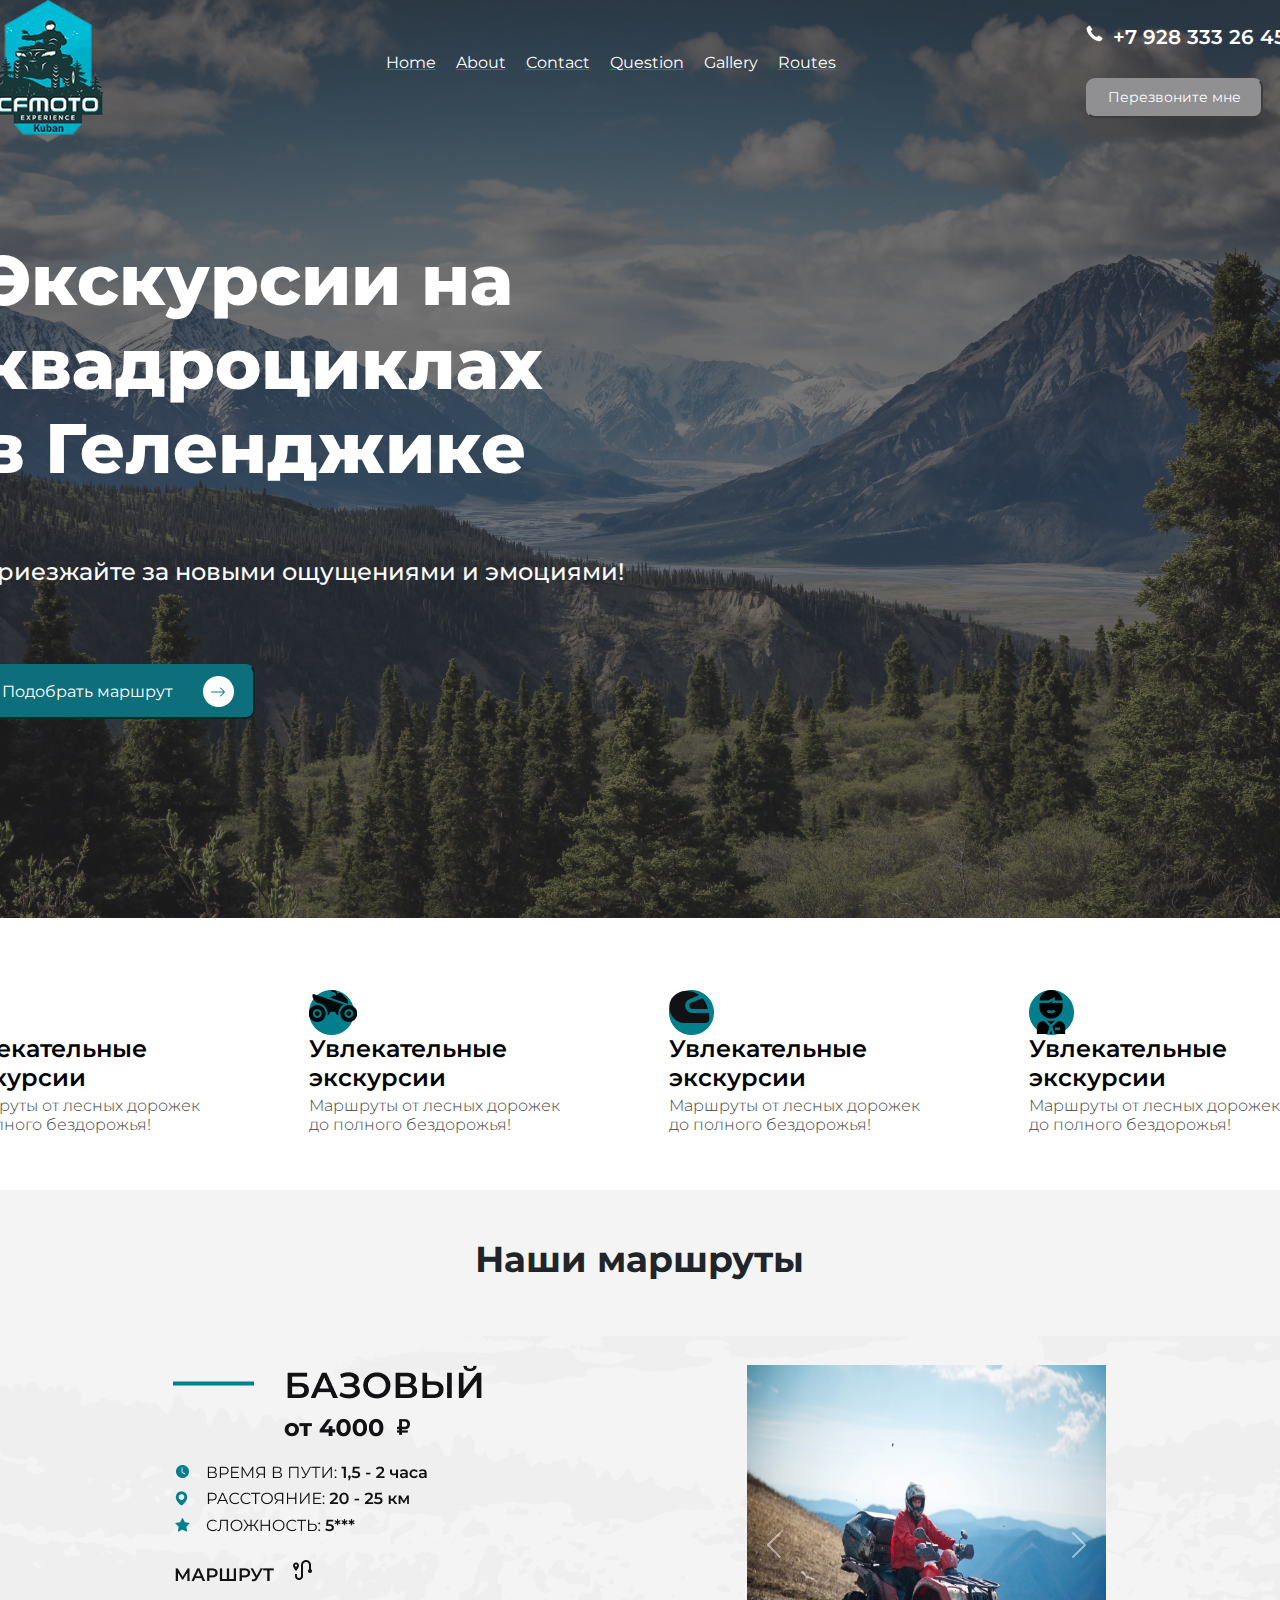
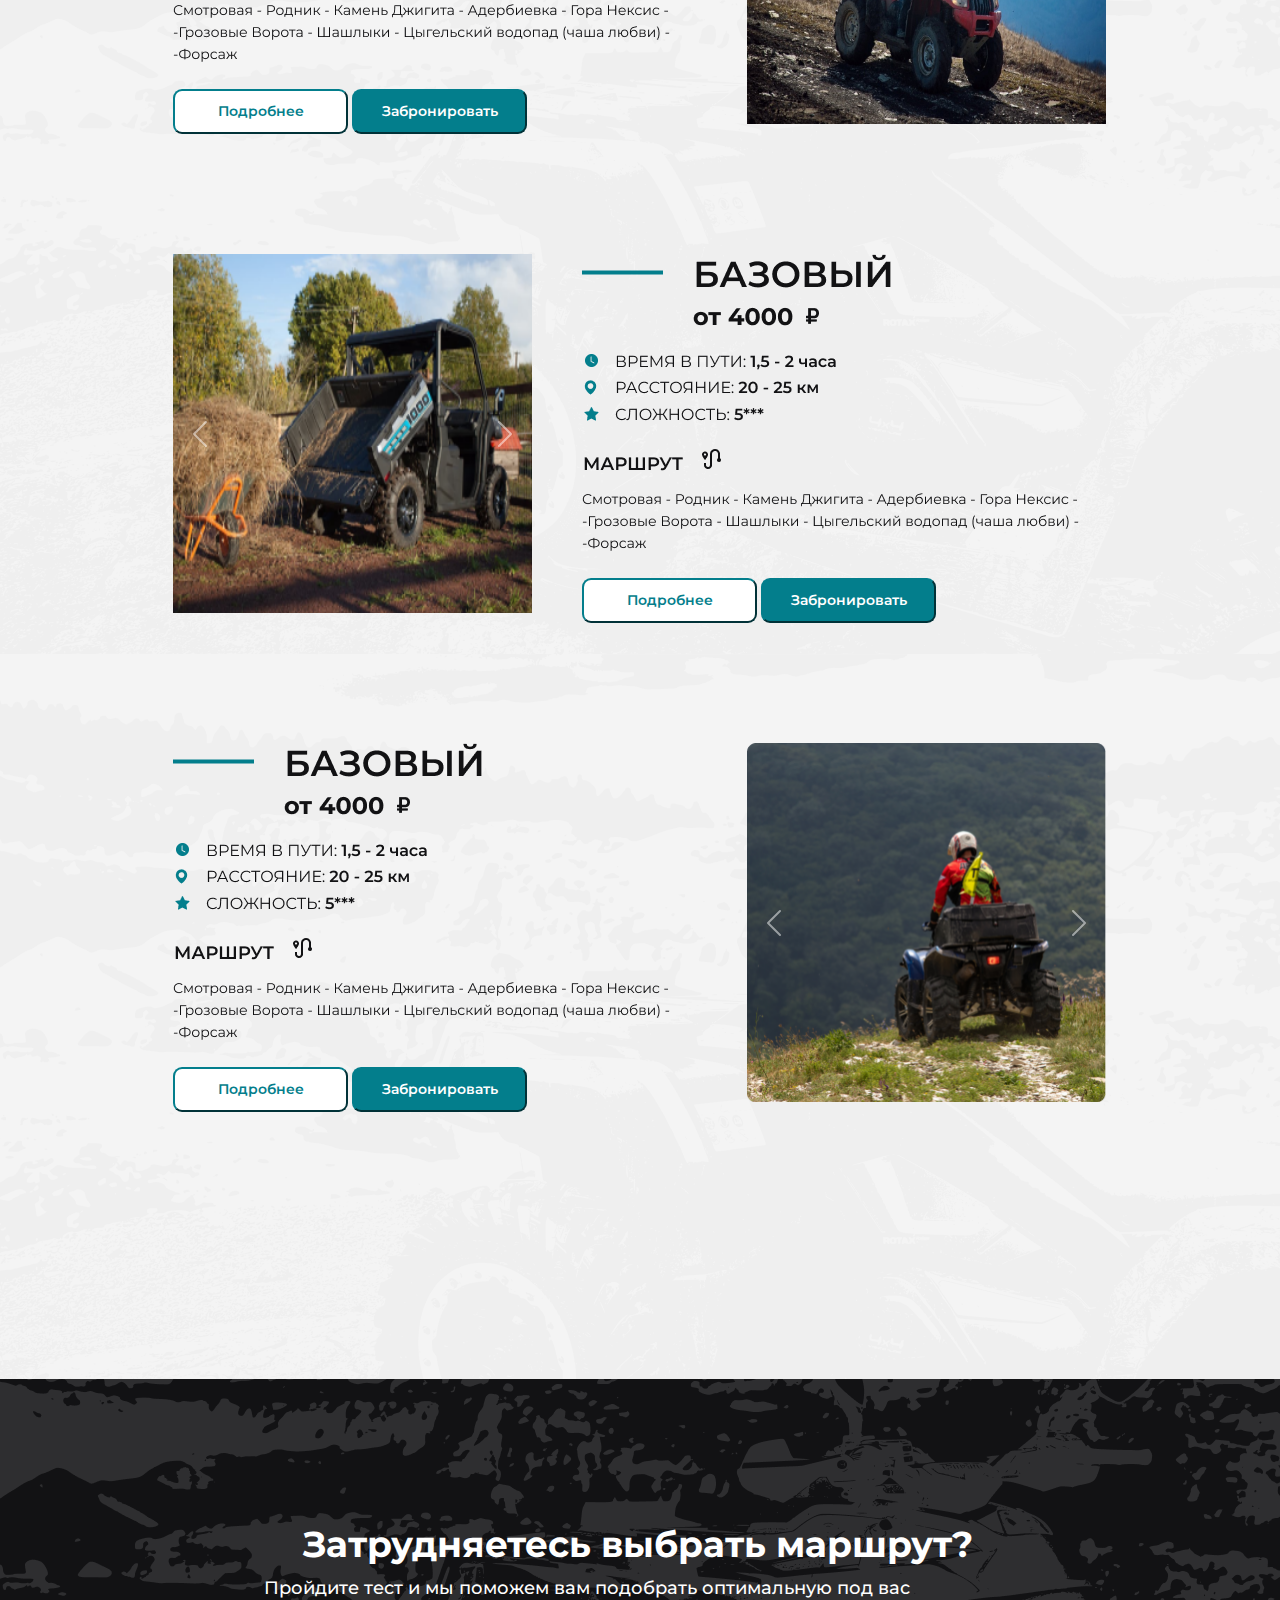
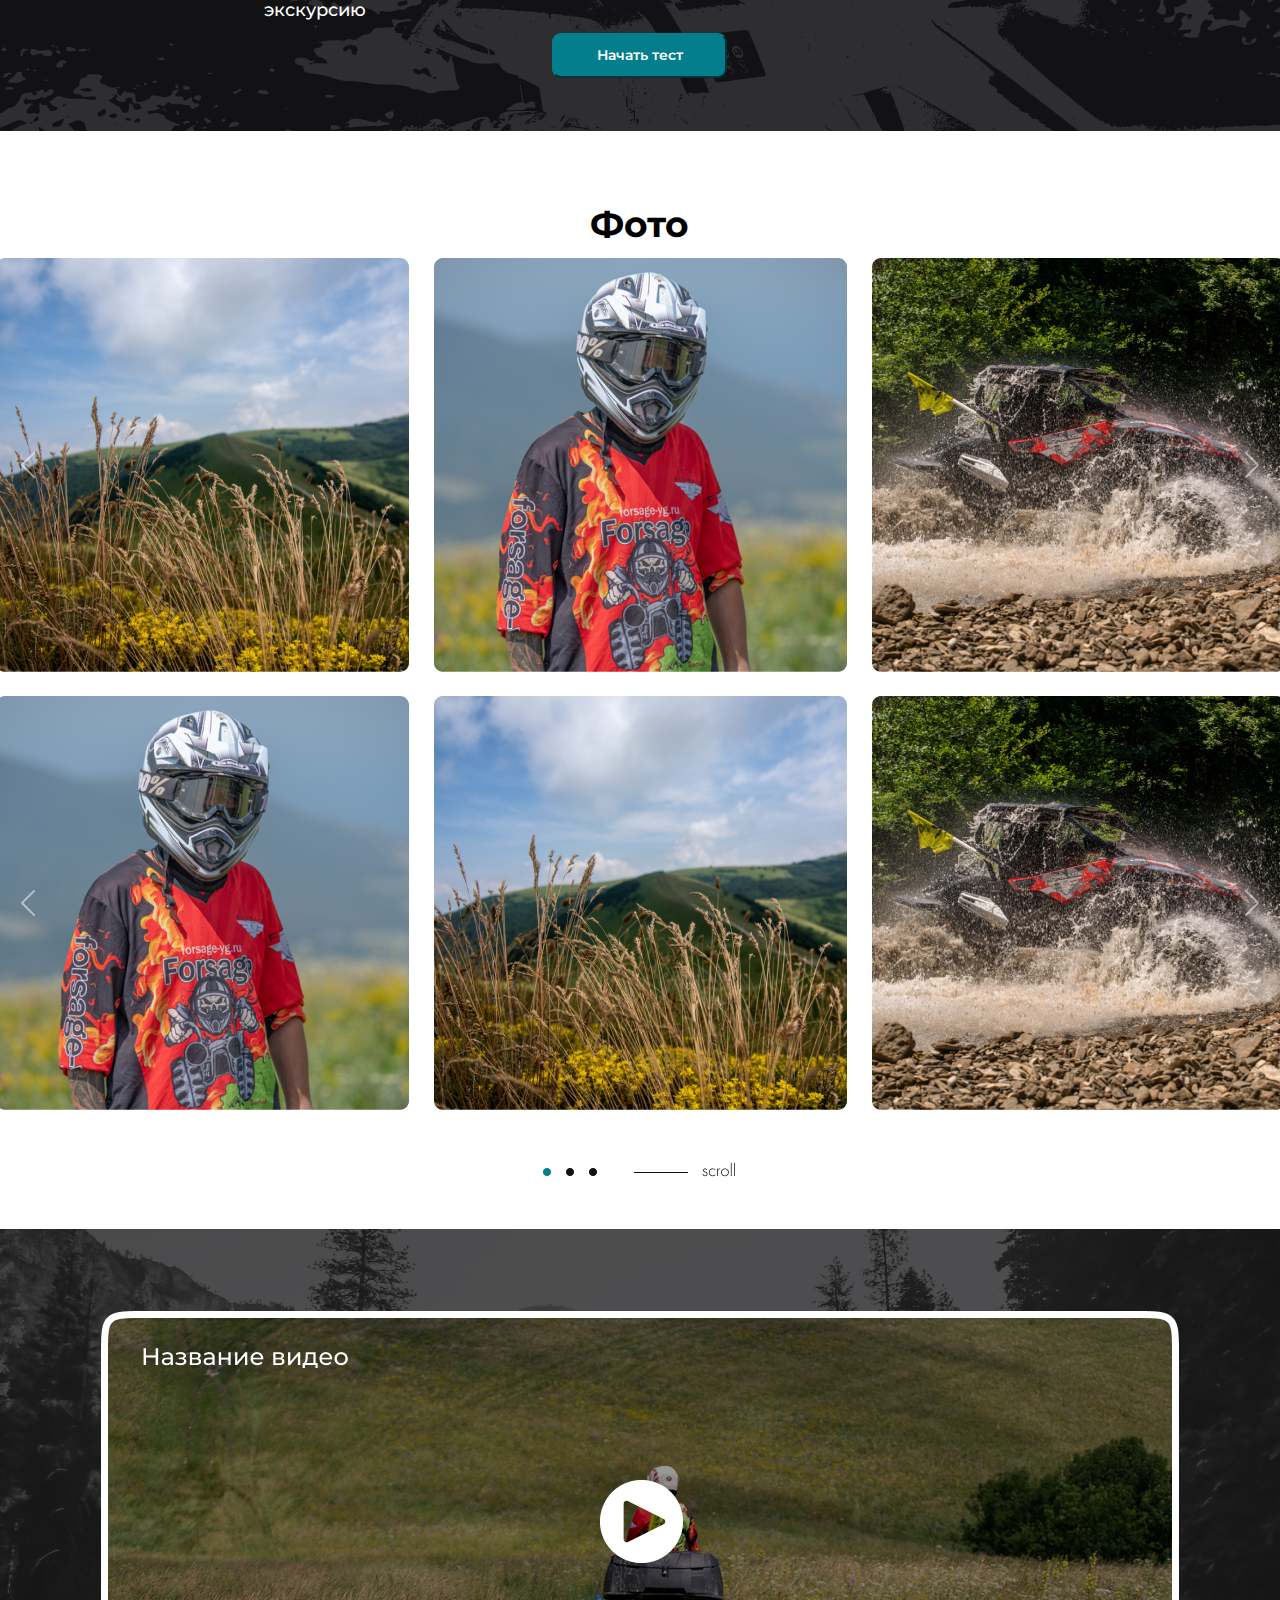
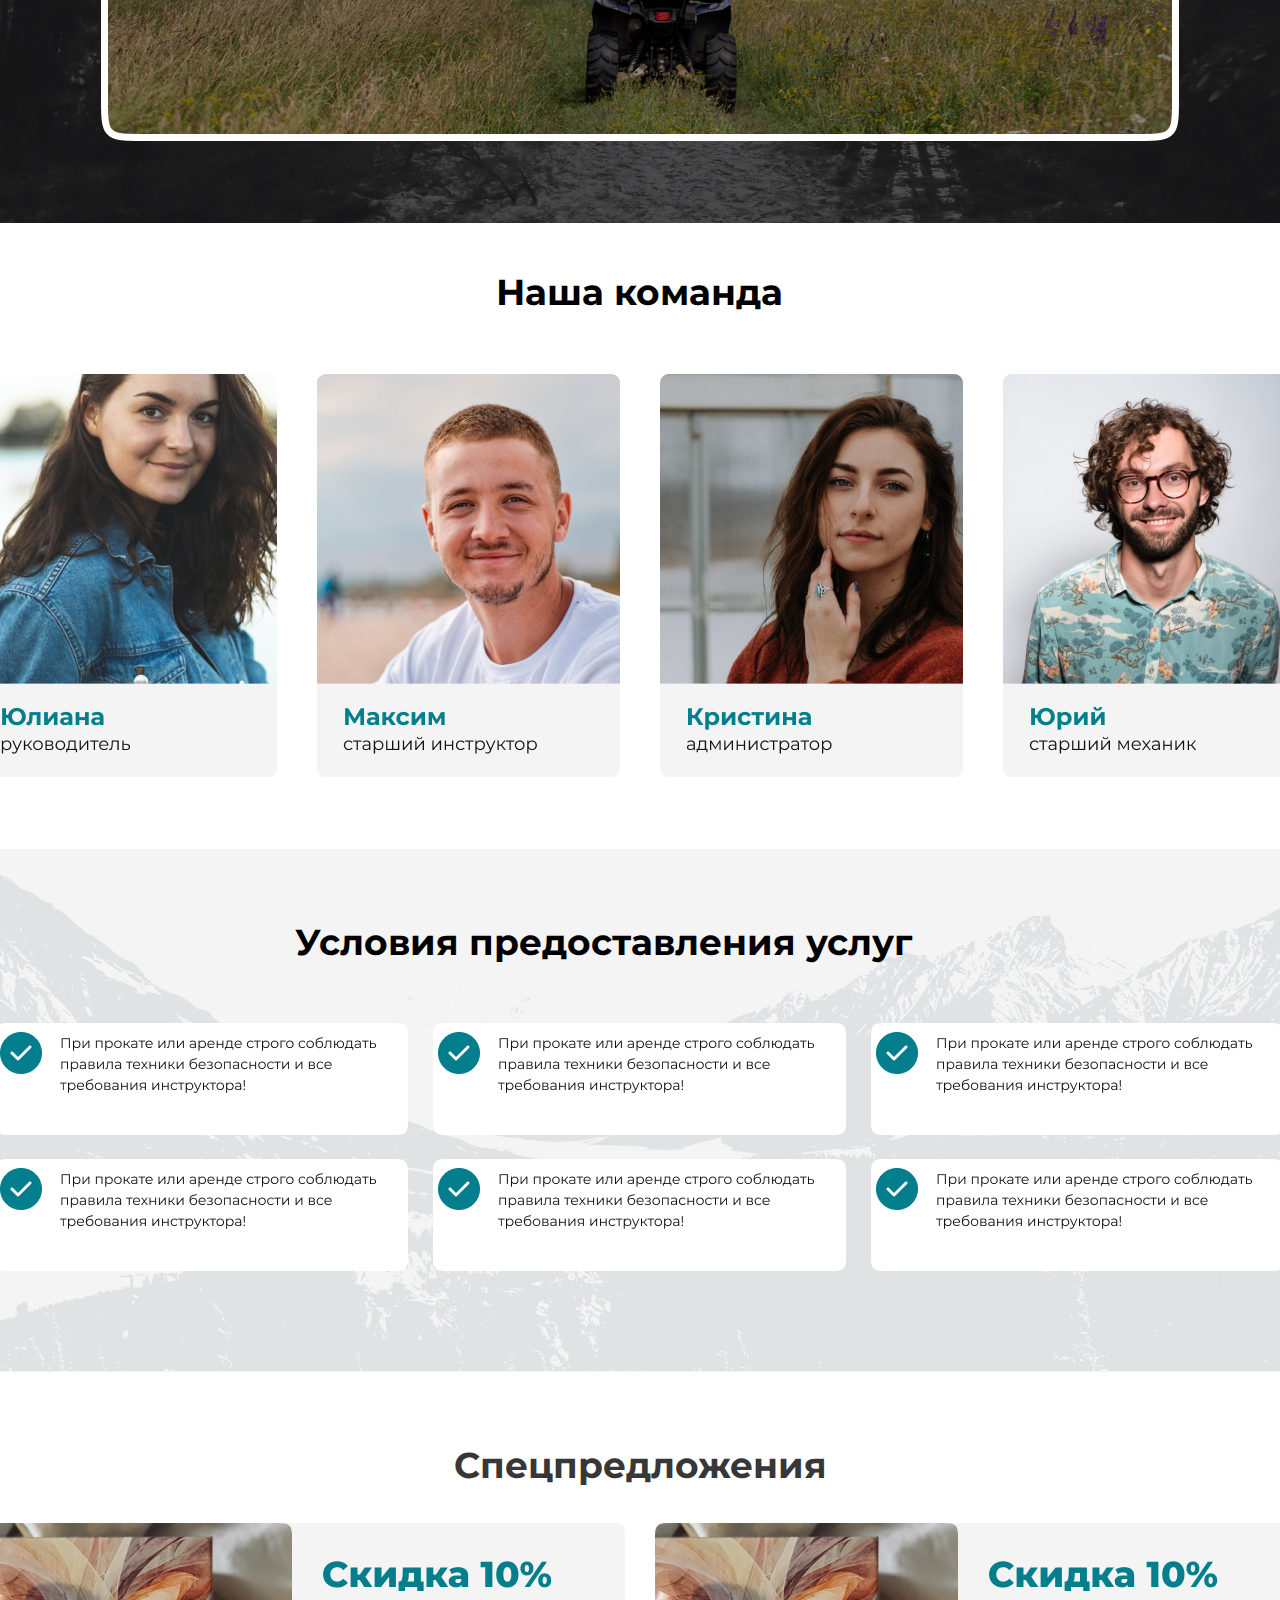
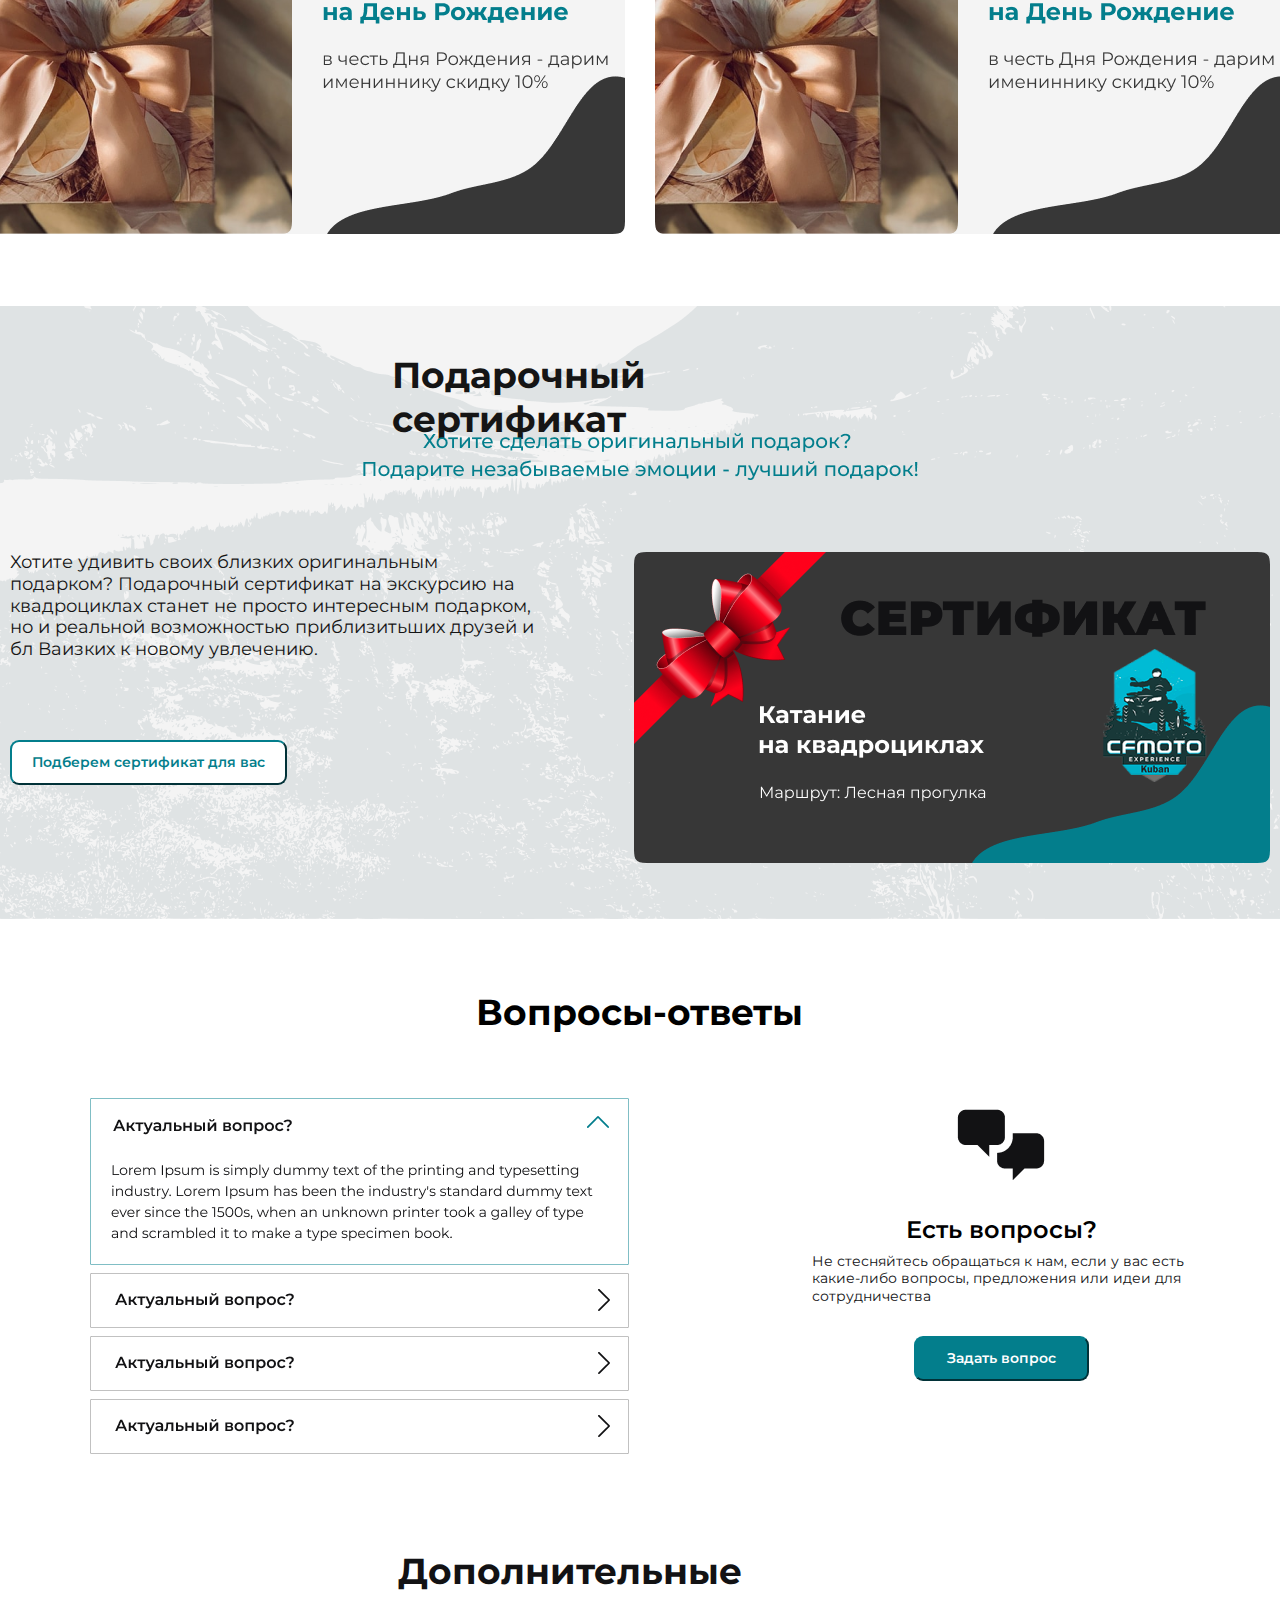
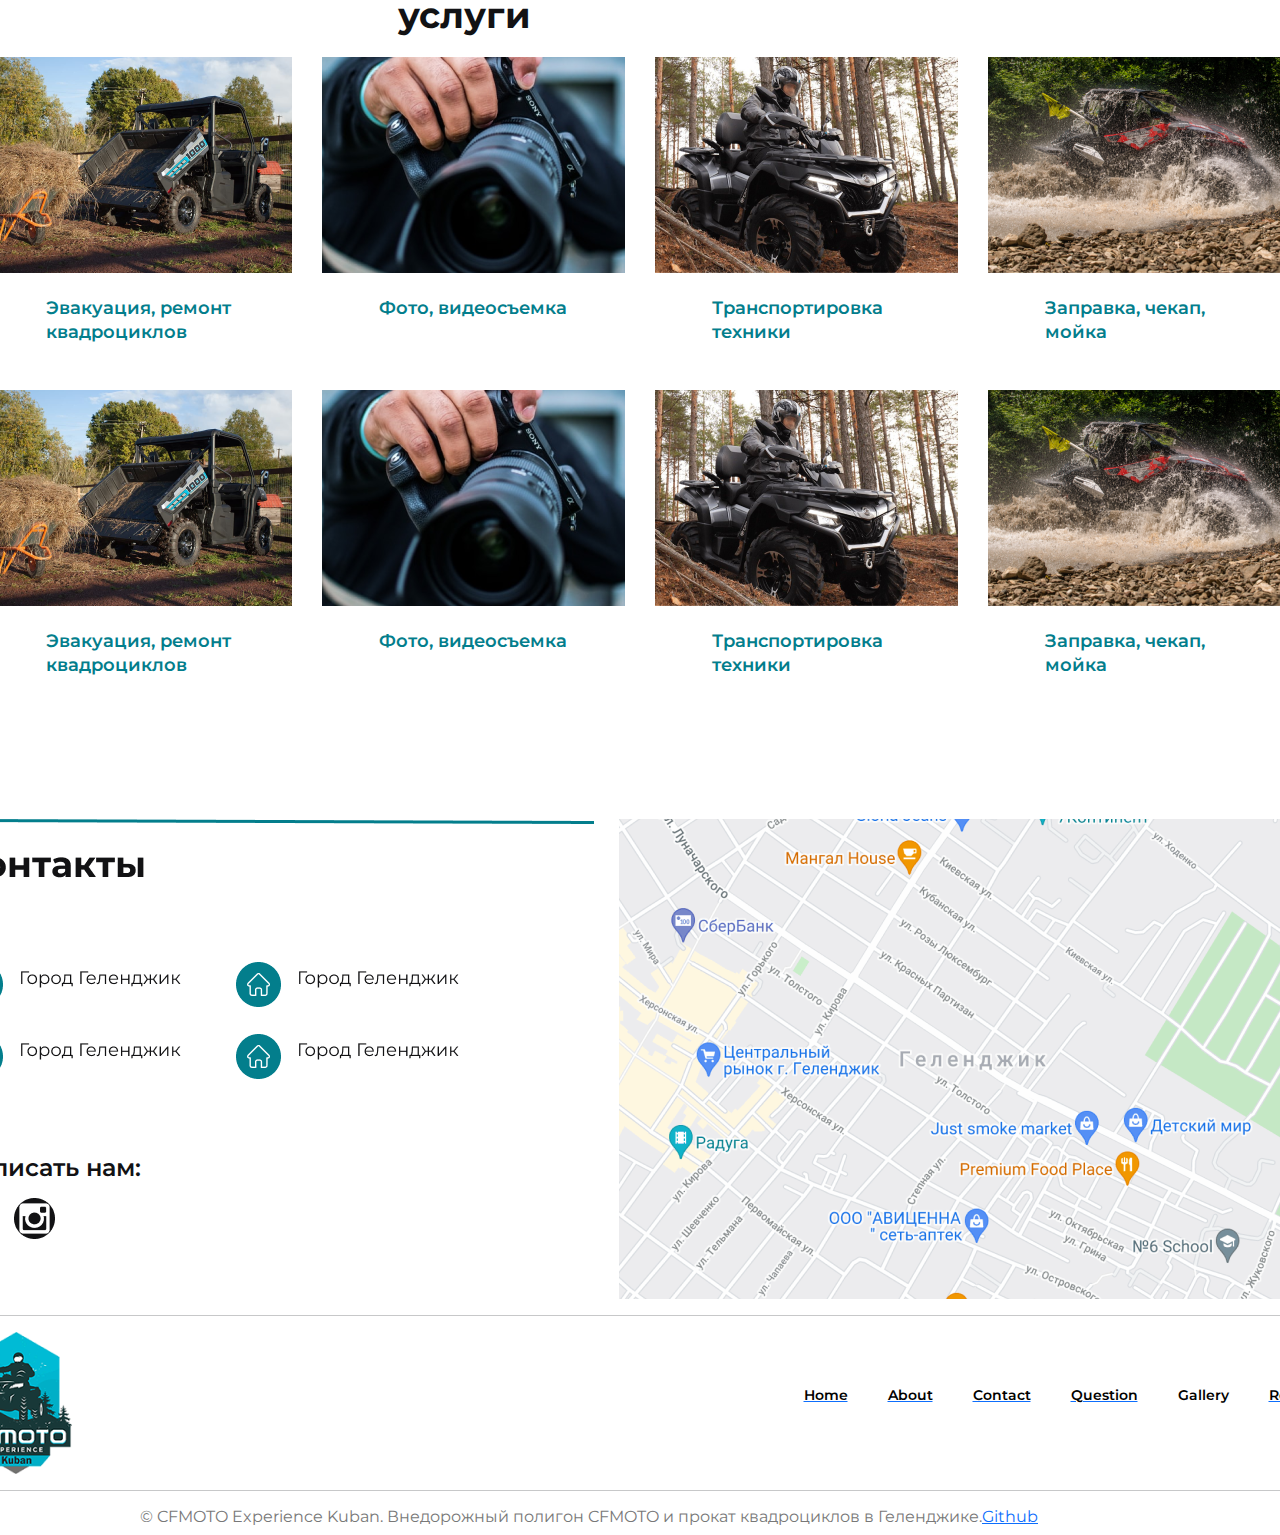
<file: index.html>
<!DOCTYPE html>
<html lang="en">

<head>
    <meta charset="UTF-8">
    <meta name="viewport" content="width=device-width, initial-scale=1.0">
    <title>Document</title>
    <link href="https://cdn.jsdelivr.net/npm/bootstrap@5.3.3/dist/css/bootstrap.min.css" rel="stylesheet"
        integrity="sha384-QWTKZyjpPEjISv5WaRU9OFeRpok6YctnYmDr5pNlyT2bRjXh0JMhjY6hW+ALEwIH" crossorigin="anonymous">
    <link rel="stylesheet" href="./Style.css">
</head>

<body>
    <div class="assdiv">
        <div class="mdiv1">
            <nav class="nav">
                <div>
                    <img src="./img/logo.png" alt="">

                </div>
                <div>
                    <ul class="ul1">
                        <a href="./index.html"><li class="li1">Home</li></a>
                        
                        <a href="./Index4.html"><li class="li1">About</li></a>
                        
                        <a href="./Index2.html">
                            <li class="li1">Contact</li>
                        </a>
                        <a href="./Index2.html">
                            <li class="li1">Question</li>
                        </a>

                        <li class="li1">Gallery</li>
                        <a href="./Index2.html">
                            <li class="li1">Routes </li>
                        </a>

                    </ul>
                </div>
                <div class="div1">
                    <div class="div2">
                        <img style="width: 17px; height: 17px;" src="./img/phone (1).png" alt="">
                        <h3 class="h3-1">+7 928 333 26 45</h3>
                    </div>
                    <br>
                    <div>
                        <a href="./Index2.html"><button class="butt1">Перезвоните мне</button></a>

                    </div>
                </div>
            </nav>
            <br><br><br><br>
            <div class="div3">
                <div class="div4">
                    <h1 class="h1-1">Экскурсии на квадроциклах в Геленджике</h1>
                    <br><br>
                    <h3 class="h3-2">приезжайте за новыми ощущениями и эмоциями!</h3>
                    <br><br><br>
                    <button class="butt2">Подобрать маршрут <img src="./img/strelsa.png" alt=""></button>
                </div>
                <div>
                    <img src="./img/skoll1.png" alt="">
                </div>
            </div>
        </div>
        <br><br><br>
        <div class="mdiv2">
            <div class="div6">
                <div class="div5">
                    <div class="div7">
                        <img src="./img/Vector.png" alt="">

                    </div>
                    <h3 class="h3-3">Увлекательные экскурсии</h3>
                    <br>
                    <h4 class="h4-1">Маршруты от лесных дорожек <br>до полного бездорожья!</h4>
                </div>
                <div class="div5">
                    <div class="div7">
                        <img src="./img/j.png" alt="">

                    </div>
                    <h3 class="h3-3">Увлекательные экскурсии</h3>
                    <br>
                    <h4 class="h4-1">Маршруты от лесных дорожек <br>до полного бездорожья!</h4>
                </div>
                <div class="div5">
                    <div class="div7">
                        <img src="./img/Vector (1).png" alt="">

                    </div>
                    <h3 class="h3-3">Увлекательные экскурсии</h3>
                    <br>
                    <h4 class="h4-1">Маршруты от лесных дорожек <br>до полного бездорожья!</h4>
                </div>
                <div class="div5">
                    <div class="div7">
                        <img src="./img/instructor (2) 1.png" alt="">

                    </div>
                    <h3 class="h3-3">Увлекательные экскурсии</h3>
                    <br>
                    <h4 class="h4-1">Маршруты от лесных дорожек <br>до полного бездорожья!</h4>
                </div>
            </div>
        </div>
        <br><br>
        <div class="mdiv3">
            <br><br>
            <div class="div8">
                <h1 class="h1-2">Наши маршруты</h1>
            </div>
            <br><br><br>
            <div class="div9">
                <div class="div10">
                    <img src="./img/naz.png" alt="">
                    <br><br>
                    <img src="./img/opis.png" alt="">
                    <br><br>
                    <img src="./img/mash.png" alt="">
                    <br><br>
                    <div class="div11">
                        <a href="./Index4.html"><button class="butt3">Подробнее</button></a>
                        
                        <a href="./Index2.html"><button class="butt4">Забронировать</button></a>

                    </div>
                </div>
                <div class="div12">
                    <div id="carouselExampleRide" class="carousel slide" data-bs-ride="true">
                        <div class="carousel-inner">
                          <div class="carousel-item active">
                            <div class="div15">
                                <img src="./img/60d0365a93246.png" class="d-block w-100 img2" alt="...">
                            </div>
                          </div>
                          <div class="carousel-item">
                            <div class="div15">
                                <img src="./img/Mask Group (12).png" class="d-block w-100 img1" alt="...">
                            </div>
                          </div>
                          
                        </div>
                        <button class="carousel-control-prev" type="button" data-bs-target="#carouselExampleRide" data-bs-slide="prev">
                          <span class="carousel-control-prev-icon" aria-hidden="true"></span>
                          <span class="visually-hidden">Previous</span>
                        </button>
                        <button class="carousel-control-next" type="button" data-bs-target="#carouselExampleRide" data-bs-slide="next">
                          <span class="carousel-control-next-icon" aria-hidden="true"></span>
                          <span class="visually-hidden">Next</span>
                        </button>
                      </div>
                </div>
            </div>
            <br><br><br><br><br>
            <div class="div9">
                <div class="div12">
                    <div id="carouselExample" class="carousel slide">
                        <div class="carousel-inner">
                            <div class="carousel-item active">
                                <img src="./img/05-2 1.png" class="d-block w-100 img1" alt="...">
                            </div>
                            <div class="carousel-item">
                                <img src="./img/images.png" class="d-block w-100 img1" alt="...">
                            </div>

                        </div>
                        <button class="carousel-control-prev" type="button" data-bs-target="#carouselExample"
                            data-bs-slide="prev">
                            <span class="carousel-control-prev-icon" aria-hidden="true"></span>
                            <span class="visually-hidden">Previous</span>
                        </button>
                        <button class="carousel-control-next" type="button" data-bs-target="#carouselExample"
                            data-bs-slide="next">
                            <span class="carousel-control-next-icon" aria-hidden="true"></span>
                            <span class="visually-hidden">Next</span>
                        </button>
                    </div>
                </div>
                <div class="div10">
                    <img src="./img/naz.png" alt="">
                    <br><br>
                    <img src="./img/opis.png" alt="">
                    <br><br>
                    <img src="./img/mash.png" alt="">
                    <br><br>
                    <div class="div11">
                        <a href="./Index4.html"><button class="butt3">Подробнее</button></a>
                        
                        <a href="./Index2.html"><button class="butt4">Забронировать</button></a>
                    </div>
                </div>
            </div>
            <br><br><br><br><br>
            <div class="div9">
                <div class="div10">
                    <img src="./img/naz.png" alt="">
                    <br><br>
                    <img src="./img/opis.png" alt="">
                    <br><br>
                    <img src="./img/mash.png" alt="">
                    <br><br>
                    <div class="div11">
                        <a href="./Index4.html"><button class="butt3">Подробнее</button></a>
                        
                        <a href="./Index2.html"><button class="butt4">Забронировать</button></a>
                    </div>
                </div>
                <div class="div12">
                    <div id="carouselExampleAutoplaying" class="carousel slide" data-bs-ride="carousel">
                        <div class="carousel-inner">
                            <div class="carousel-item active">
                                <img src="./img/1 (9).png" class="d-block w-100 img1" alt="...">
                            </div>
                            <div class="carousel-item">
                                <img src="./img/dsc01978-1024x768.png" class="d-block w-100 img1" alt="...">
                            </div>

                        </div>
                        <button class="carousel-control-prev" type="button" data-bs-target="#carouselExampleAutoplaying"
                            data-bs-slide="prev">
                            <span class="carousel-control-prev-icon" aria-hidden="true"></span>
                            <span class="visually-hidden">Previous</span>
                        </button>
                        <button class="carousel-control-next" type="button" data-bs-target="#carouselExampleAutoplaying"
                            data-bs-slide="next">
                            <span class="carousel-control-next-icon" aria-hidden="true"></span>
                            <span class="visually-hidden">Next</span>
                        </button>
                    </div>
                </div>
            </div>

        </div>
        <div class="mdiv4">
            <div class="div13">
                <br><br><br><br><br><br>
                <div class="div8">
                    <h1 class="h1-3">Затрудняетесь выбрать маршрут?</h1>
                </div>
                <div class="div8">
                    <h4 class="h4-2">Пройдите тест и мы поможем вам подобрать оптимальную под вас экскурсию</h4>
                </div>
                <br>
                <div class="div8">
                    <button class="butt5">Начать тест</button>
                </div>
            </div>
            <br><br><br>
            <div class="div14">
                <div class="div8">
                    <h1 class="h1-4">Фото</h1>
                </div>
                <div>
                    <div id="carouselExampleIndicators" class="carousel slide">
                        <!-- <div class="carousel-indicators">
                          <button type="button" data-bs-target="#carouselExampleIndicators" data-bs-slide-to="0" class="active" aria-current="true" aria-label="Slide 1"></button>
                          <button type="button" data-bs-target="#carouselExampleIndicators" data-bs-slide-to="1" aria-label="Slide 2"></button>
                          <button type="button" data-bs-target="#carouselExampleIndicators" data-bs-slide-to="2" aria-label="Slide 3"></button>
                        </div> -->
                        <div class="carousel-inner">
                            <div class="carousel-item active">
                                <div class="div15">
                                    <img src="./img/1 (5).png" alt="">
                                    <img src="./img/2 (1).png" alt="">
                                    <img src="./img/3 (3).png" alt="">
                                </div>
                           

                        </div>
                        
                        <button class="carousel-control-prev" type="button" data-bs-target="#carouselExampleIndicators"
                            data-bs-slide="prev">
                            <span class="carousel-control-prev-icon" aria-hidden="true"></span>
                            <span class="visually-hidden">Previous</span>
                        </button>
                        <button class="carousel-control-next" type="button" data-bs-target="#carouselExampleIndicators"
                            data-bs-slide="next">
                            <span class="carousel-control-next-icon" aria-hidden="true"></span>
                            <span class="visually-hidden">Next</span>
                        </button>
                    </div>
                    <br>
                     <div class="carousel-inner">
                            <div class="carousel-item active">
                                <div class="div15">
                                    <img src="./img/2 (1).png" alt="">
                                    <img src="./img/1 (5).png" alt="">
                                    <img src="./img/3 (3).png" alt="">
                                </div>
                           

                        </div>
                        <button class="carousel-control-prev" type="button" data-bs-target="#carouselExampleIndicators"
                            data-bs-slide="prev">
                            <span class="carousel-control-prev-icon" aria-hidden="true"></span>
                            <span class="visually-hidden">Previous</span>
                        </button>
                        <button class="carousel-control-next" type="button" data-bs-target="#carouselExampleIndicators"
                            data-bs-slide="next">
                            <span class="carousel-control-next-icon" aria-hidden="true"></span>
                            <span class="visually-hidden">Next</span>
                        </button>
                    </div>
                    <br><br>
                    <div class="div8">
                        <img src="./img/srol.png" alt="">
                    </div>
                </div>
                <br><br>
                <img src="./img/видео (1).png" alt="">
                <br><br><br>
                <div>
                    <div class="div8">
                        <h1 class="h1-5">Наша команда</h1>
                    </div>
                    <br><br>
                    <div class="div16">
                        <img class="img3" src="./img/1 (2).png" alt="">
                        <img class="img3" src="./img/2 (2).png" alt="">
                        <img class="img3" src="./img/3 (1).png" alt="">
                        <img class="img3" src="./img/4.png" alt="">
                    </div>
                </div>
            </div>
        </div>
        <br><br><br>
        <div class="mdiv5">
            <br><br><br>
            <div class="div8">
                <h1 class="h1-6">Условия предоставления услуг</h1>
            </div>
            <div class="div17">
                <div class="div18">
                    <img src="./img/1 (6).png" alt="">
                    <img src="./img/1 (6).png" alt="">
                    <img src="./img/1 (6).png" alt="">
                </div>
                <br>
                <div class="div18">
                    <img src="./img/1 (6).png" alt="">
                    <img src="./img/1 (6).png" alt="">
                    <img src="./img/1 (6).png" alt="">
                </div>
            </div>
        </div>
        <br><br><br>
        <div class="mdiv6">
            <div class="div8">
                <h1 class="h1-7">Спецпредложения</h1>
            </div>
            <br>
            <div class="div19">
                <img src="./img/1 (3).png" alt="">
                <img src="./img/1 (3).png" alt="">
            </div>
        </div>
        <br><br><br>
        <div class="mdiv7">
            <br><br>
            <div class="div8">
                <h1 class="h1-8">Подарочный сертификат</h1>
            </div>
            <br>
            <div class="div8">
                <img src="./img/Хотите сделать оригинальный подарок_ Подарите незабываемые эмоции - лучший подарок!.png"
                    alt="">
            </div>
            <br><br><br>
            <div class="div20">
                <div class="div21">
                    <h5 class="h5-1">Хотите удивить своих близких оригинальным подарком? Подарочный сертификат на
                        экскурсию на квадроциклах станет не просто интересным подарком, но и реальной возможностью
                        приблизитьших друзей и бл Ваизких к новому увлечению.</h5>
                        <button class="butt6">Подберем сертификат для вас</button>
                </div>
                <div>
                    <img src="./img/сертификат.png" alt="">
                </div>
            </div>
        </div>
        <br><br><br>
        <div class="mdiv8">
            <div class="div8">
                <h1 class="h1-9">Вопросы-ответы</h1>
            </div>
            <br><br>
            <div class="div22">
                <div>
                    <img src="./img/вопросы.png" alt="">
                </div>
                <div class="div23">
                    <div class="div8">
                        <img src="./img/gridicons_chat.png" alt="">

                    </div>
                    <br>
                    <div class="div8">
                        <h3 class="h3-3">Есть вопросы?</h3>

                    </div>
                    
                    <div class="div8">
                        <h4 class="h4-3">Не стесняйтесь обращаться к нам, 
                            если у вас есть какие-либо вопросы, предложения 
                            или идеи для сотрудничества</h4>

                    </div>
                    <br>
                    <div class="div8">
                        <a href="./Index2.html"> <button class="butt7">Задать вопрос</button></a>
                       

                    </div>
                </div>
            </div>
        </div>
        <br><br><br><br>
        <div class="mdiv9">
            <div class="div8">
                <h1 class="h1-10">Дополнительные услуги</h1>
            </div>
            <br><br>
            <div class="div24">
                <div class="div25">
                    <div class="div26">
                        <img src="./img/05-2 1.png" alt="">
                        <br><br>
                        <div class="div8">

                            <h3 class="h3-4">Эвакуация, ремонт 
                                квадроциклов</h3>
                        </div>
                    </div>
                    <div class="div26">
                        <img src="./img/unsplash_YYXGnrGO7XY.png" alt="">
                        <br><br>
                        <div class="div8">

                            <h3 class="h3-4">Фото, видеосъемка</h3>
                        </div>
                    </div>
                    <div class="div26">
                        <img src="./img/Mask Group (17).png" alt="">
                        <br><br>
                        <div class="div8">

                            <h3 class="h3-4">Транспортировка 
                                техники</h3>
                        </div>
                    </div>
                    <div class="div26">
                        <img src="./img/Mask Group (18).png" alt="">
                        <br><br>
                        <div class="div8">

                            <h3 class="h3-4">Заправка, чекап, мойка</h3>
                        </div>
                    </div>
                </div>
                <br>
                <div class="div25">
                    <div class="div26">
                        <img src="./img/05-2 1.png" alt="">
                        <br><br>
                        <div class="div8">

                            <h3 class="h3-4">Эвакуация, ремонт 
                                квадроциклов</h3>
                        </div>
                    </div>
                    <div class="div26">
                        <img src="./img/unsplash_YYXGnrGO7XY.png" alt="">
                        <br><br>
                        <div class="div8">

                            <h3 class="h3-4">Фото, видеосъемка</h3>
                        </div>
                    </div>
                    <div class="div26">
                        <img src="./img/Mask Group (17).png" alt="">
                        <br><br>
                        <div class="div8">

                            <h3 class="h3-4">Транспортировка 
                                техники</h3>
                        </div>
                    </div>
                    <div class="div26">
                        <img src="./img/Mask Group (18).png" alt="">
                        <br><br>
                        <div class="div8">

                            <h3 class="h3-4">Заправка, чекап, мойка</h3>
                        </div>
                    </div>
                </div>
            </div>
        </div>
        <br><br><br><br><br>
        <div class="fdiv">
            <div class="div27">
                <div class="div28">
                    <div>
                        <img src="./img/заглавие.png" alt="">
                    </div>
                    <br><br><br>
                    <div class="div29">
                        <div class="div30">
                            <img src="./img/адрес.png" alt="">
                            <img src="./img/адрес.png" alt="">
                        </div>
                        <br>
                        <div class="div30">
                            <img src="./img/адрес.png" alt="">
                            <img src="./img/адрес.png" alt="">
                        </div>
                    </div>
                    <br><br><br>
                    <div class="div31">
                        <h3 class="h3-5">Написать нам:</h3>
                        <div class="div32">
                            <img src="./img/whatsap.png" alt="">
                            <img src="./img/instagram.png" alt="">
                        </div>
                    </div>
                </div>
                <div>
                    <img src="./img/карта.png" alt="">
                </div>
            </div>
            <hr>
            <div class="fdiv21">
                <nav class="nav1">
                    <div>
                        <img src="./img/logo.png" alt="">
    
                    </div>
                    <div>
                        <ul class="ul2">
                            <a href="./index.html"><li class="li2">Home</li></a>
                            
                            <a href="./Index4.html"><li class="li2">About</li></a>
                            
                            <a href="./Index2.html">
                                <li class="li2">Contact</li>
                            </a>
                            <a href="./Index2.html">
                                <li class="li2">Question</li>
                            </a>
    
                            <li class="li2">Gallery</li>
                            <a href="./Index2.html">
                                <li class="li2">Routes </li>
                            </a>
    
                        </ul>
                    </div>
                        <!-- <div class="div1">
                            <div class="div2">
                                <img style="width: 17px; height: 17px;" src="./img/phone (1).png" alt="">
                                <h3 class="h3-1">+7 928 333 26 45</h3>
                            </div>
                            <br>
                            <div>
                                <a href="./Index2.html"><button class="butt1">Перезвоните мне</button></a>
        
                            </div>
                        </div> -->
                </nav>
            </div>
            <hr>
            <div class="div8">
                <h5 class="h5-2">© CFMOTO Experience Kuban. Внедорожный полигон CFMOTO и прокат квадроциклов в Геленджике.<a href="https://github.com/Alisher9933/Imtihon-3.1"  target="_blank">Github</a></h5>
            </div>
        </div>
    </div>
    <script src="https://cdn.jsdelivr.net/npm/bootstrap@5.3.3/dist/js/bootstrap.bundle.min.js"
        integrity="sha384-YvpcrYf0tY3lHB60NNkmXc5s9fDVZLESaAA55NDzOxhy9GkcIdslK1eN7N6jIeHz"
        crossorigin="anonymous"></script>
</body>

</html>


<!-- <div class="div15">
    <img src="./img/1 (5).png" alt="">
    <img src="./img/2 (1).png" alt="">
    <img src="./img/3 (3).png" alt="">
</div> -->
</file>
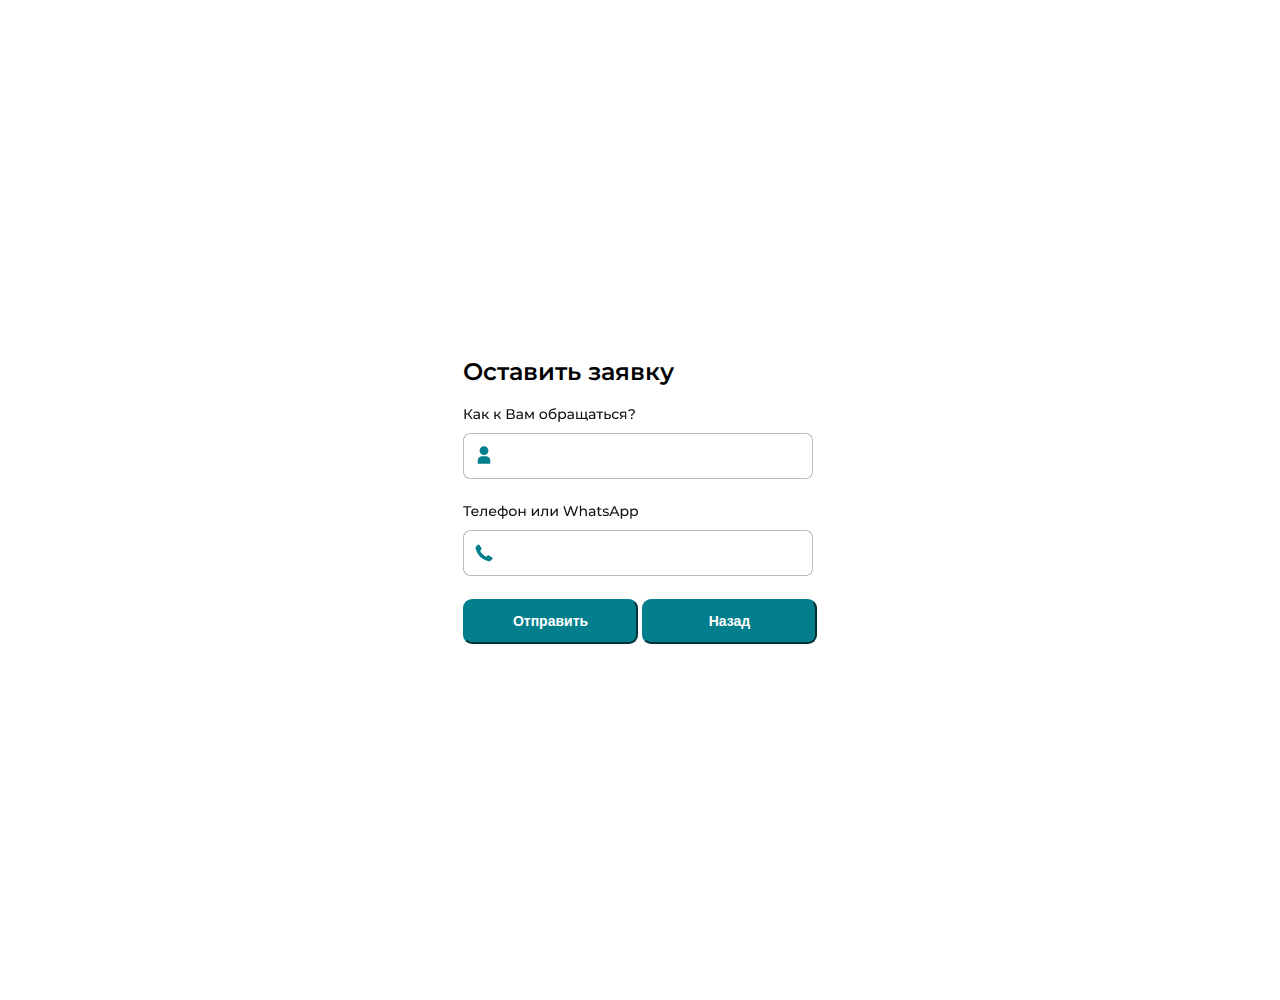
<file: Index2.html>
<!DOCTYPE html>
<html lang="en">
<head>
    <meta charset="UTF-8">
    <meta name="viewport" content="width=device-width, initial-scale=1.0">
    <title>Document</title>
    <link rel="stylesheet" href="./Style2.css">
</head>
<body>
    <div class="assdiv">
        <div class="mdiv1">
            <div class="div1">
                <h1 class="h1-1">Оставить заявку</h1>
            </div>
            <br>
            <div class="div1">
                <img src="./img/имя.png" alt="">
            </div>
            <br>
            <div class="div1">
                <img src="./img/телефон.png" alt="">
            </div>
            <br>
            <div class="div1">
                <a href="./Index3.html"><button class="butt1">Отправить</button></a>
                <a href="./index.html"><button class="butt1">Назад</button></a>
            </div>
        </div>
    </div>
</body>
</html>
</file>
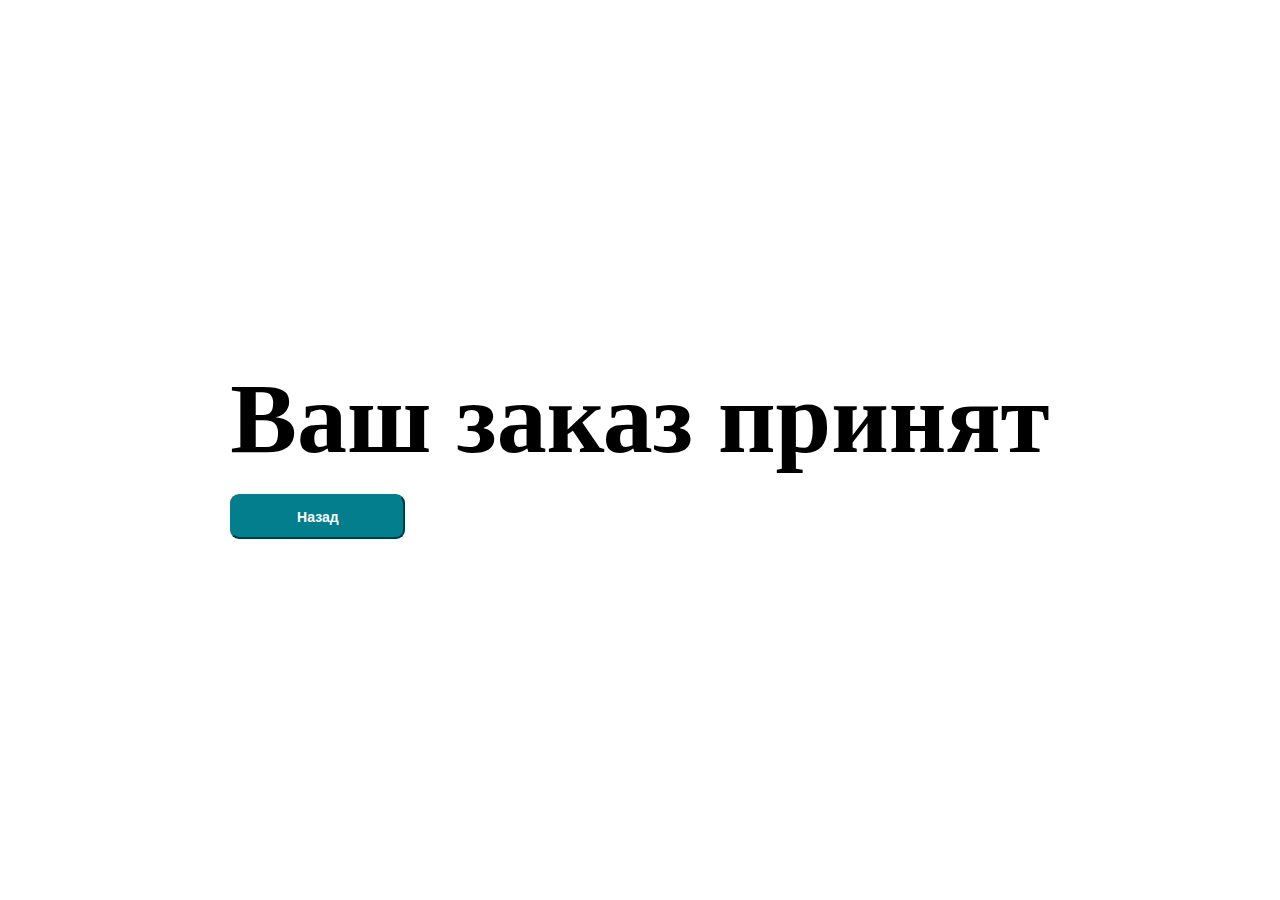
<file: Index3.html>
<!DOCTYPE html>
<html lang="en">
<head>
    <meta charset="UTF-8">
    <meta name="viewport" content="width=device-width, initial-scale=1.0">
    <title>Document</title>
    <link rel="stylesheet" href="./Style3.css">
</head>
<body>
    <div class="div1">
<div>
    <h1 class="h1">Ваш заказ принят</h1>
    <br>
<a href="./index.html"><button class="butt1">Назад</button></a>

</div>
    </div>
</body>
</html>
</file>
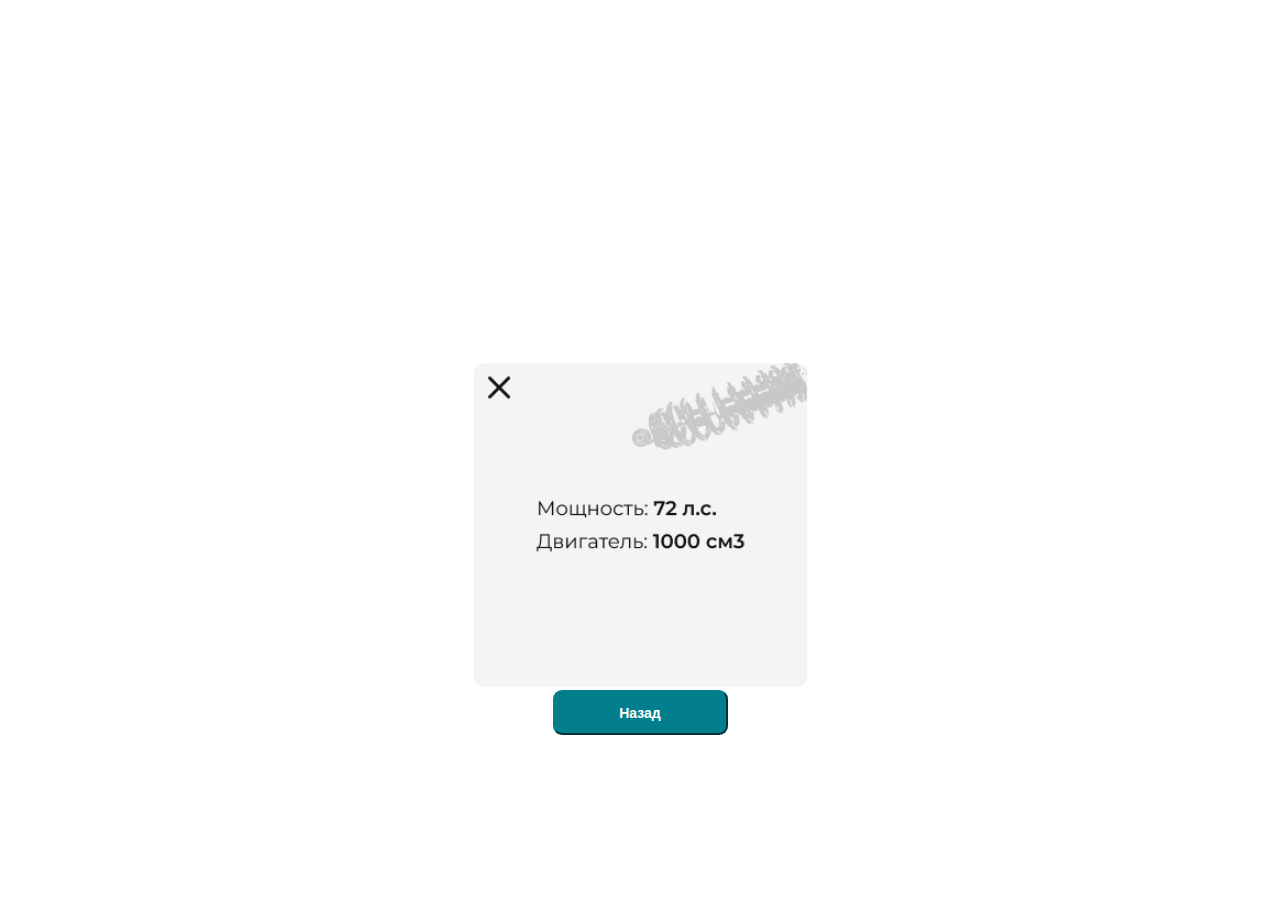
<file: Index4.html>
<!DOCTYPE html>
<html lang="en">
<head>
    <meta charset="UTF-8">
    <meta name="viewport" content="width=device-width, initial-scale=1.0">
    <title>Document</title>
    <link rel="stylesheet" href="./Style4.css">
</head>
<body>
    <br><br><br><br><br><br><br><br><br><br><br><br><br><br><br><br><br><br><br><br><br>
    <div class="div1">
        <img class="img1" src="./img/1 (7).png" alt="">
    </div>
    <br>
    <div class="div1">
        <a href="./index.html"><button class="butt1">Назад</button></a>
    </div>
</body>
</html>
</file>
<file: Style.css>
@charset "UTF-8";
@import url("https://fonts.googleapis.com/css2?family=Montserrat:ital,wght@0,100..900;1,100..900&display=swap");
* {
  margin: 0;
  padding: 0;
}

body {
  font-family: "Montserrat", sans-serif;
  display: flex;
  justify-content: center;
}

.mdiv1 {
  width: 1440px;
  height: 918px;
  background-image: url(./img/fon.png);
}

.nav {
  display: flex;
  justify-content: center;
  align-items: center;
  gap: 250px;
}

.li1 {
  list-style: none;
  color: white;
  cursor: pointer;
}
.li1:hover {
  color: #0d6e7c;
}

.ul1 {
  display: flex;
  gap: 20px;
}

.h3-1 {
  width: 174px;
  height: 21px;
  font-size: 20px;
  font-weight: 600;
  color: white;
}

.div2 {
  display: flex;
  gap: 10px;
}

.butt1 {
  width: 177px;
  height: 40px;
  color: white;
  border-radius: 9px;
  background-color: #908f91;
  border-color: #908f91;
  font-size: 14px;
  font-weight: 400;
  cursor: pointer;
}

.butt1:active {
  background-color: #585858;
  border-color: #585858;
}

.h1-1 {
  width: 595px;
  height: 264px;
  font-size: 70px;
  font-weight: 800;
  color: white;
}

.h3-2 {
  width: 644px;
  height: 26px;
  font-size: 24px;
  font-weight: 500;
  color: white;
}

.butt2 {
  width: 274px;
  height: 55px;
  background-color: #0d6e7c;
  border-radius: 9px;
  border-color: #0d6e7c;
  display: flex;
  justify-content: center;
  align-items: center;
  gap: 30px;
  color: white;
  cursor: pointer;
}

.butt2:active {
  background-color: #0a4c57;
  border-color: #0a4c57;
}

.div3 {
  display: flex;
  justify-content: center;
  align-items: center;
  gap: 650px;
}

.h3-3 {
  width: 302px;
  font-size: 18px;
  font-weight: 600;
}

.h4-1 {
  width: 302px;
  font-size: 16px;
  font-weight: 300;
  color: #444444;
}

.div6 {
  display: flex;
  justify-content: space-around;
}

.div7 {
  width: 45px;
  height: 45px;
  background-image: url(./img/Ellipse\ 8.png);
}

.mdiv3 {
  width: 1440px;
  height: 1789px;
  background-image: url(./img/фон\ \(1\).png);
}

.h1-2 {
  width: 330px;
  height: 47px;
  font-size: 36px;
  font-weight: 700;
}

.div8 {
  display: flex;
  justify-content: center;
  align-items: center;
}

.butt3 {
  font-size: 14px;
  font-weight: 600;
  color: #037E8C;
  width: 175px;
  height: 45px;
  border-radius: 9px;
  background-color: white;
  border-color: #037E8C;
  cursor: pointer;
}

.butt3:active {
  background-color: rgb(197, 196, 196);
}

.butt4 {
  font-size: 14px;
  font-weight: 600;
  color: white;
  width: 175px;
  height: 45px;
  border-radius: 9px;
  background-color: #037E8C;
  border-color: #037E8C;
  cursor: pointer;
}

.butt4:active {
  background-color: #00535c;
}

.div12{
  width: 359px;
  height: 359px;
  overflow: auto;
}

.img1 {
  width: 703px;
  height: 359.29px;
}

.bdiv {
  width: 703px;
  height: 359.29px;
}

.div9 {
  display: flex;
  justify-content: center;
  gap: 50px;
}

.div13 {
  width: 1440px;
  height: 352px;
  background-image: url(./img/Mask\ Group\ \(19\).png);
}

.h1-3 {
  width: 674px;
  height: 47px;
  font-size: 36px;
  font-weight: 700;
  color: white;
}

.h4-2 {
  width: 752px;
  height: 23px;
  font-size: 18px;
  font-weight: 500;
  color: white;
}

.butt5 {
  font-size: 14px;
  font-weight: 600;
  color: white;
  width: 175px;
  height: 45px;
  border-radius: 9px;
  background-color: #037E8C;
  border-color: #037E8C;
  cursor: pointer;
}

.butt5:active {
  background-color: #00535c;
  background-color: #00535c;
}

.h1-4 {
  width: 100px;
  height: 47px;
  font-size: 36px;
  font-weight: 700;
  color: black;
}

.div15 {
  display: flex;
  justify-content: center;
  gap: 25px;
}

.h1-5 {
  width: 288px;
  height: 47px;
  font-size: 36px;
  font-weight: 700;
  color: black;
}

.div16 {
  display: flex;
  justify-content: center;
  gap: 40px;
}

.mdiv5 {
  width: 1440px;
  height: 523px;
  background-image: url(./img/фон.png);
}

.h1-6 {
  width: 690px;
  height: 94px;
  font-size: 36px;
  font-weight: 700;
  color: black;
}

.div18 {
  display: flex;
  justify-content: center;
  gap: 25px;
}

.h1-7 {
  width: 373px;
  height: 47px;
  font-size: 36px;
  font-weight: 700;
  color: #373737;
}

.div19 {
  display: flex;
  justify-content: center;
  gap: 30px;
}

.mdiv7 {
  width: 1441px;
  height: 613px;
  background-image: url(./img/фон\ \(4\).png);
}

.h1-8 {
  width: 496px;
  height: 47px;
  font-size: 36px;
  font-weight: 700;
  color: #151515;
}

.h5-1 {
  width: 524px;
  height: 180px;
  font-size: 18px;
  font-weight: 400;
  color: #151515;
}

.butt6 {
  font-size: 14px;
  font-weight: 600;
  color: #037E8C;
  width: 277px;
  height: 45px;
  border-radius: 9px;
  color: #037E8C;
  background-color: white;
  border-color: #037E8C;
}

.butt6:active {
  background-color: #00535c;
  border-color: #00535c;
  color: white;
}

.div20 {
  display: flex;
  justify-content: center;
  gap: 100px;
}

.h1-9 {
  width: 328px;
  height: 51px;
  font-size: 36px;
  font-weight: 700;
  color: black;
}

.h3-3 {
  width: 191px;
  height: 29px;
  font-size: 24px;
  font-weight: 600;
  color: black;
}

.h4-3 {
  width: 378px;
  height: 51px;
  font-size: 14px;
  font-weight: 400;
  line-height: 17.07px;
  color: #121214;
}

.butt7 {
  font-size: 14px;
  font-weight: 600;
  color: #ffffff;
  width: 175px;
  height: 45px;
  border-radius: 9px;
  color: #ffffff;
  background-color: #037E8C;
  border-color: #037E8C;
  cursor: pointer;
}

.butt7:active {
  background-color: #00535c;
  border-color: #00535c;
}

.div22 {
  display: flex;
  justify-content: center;
  gap: 125px;
}

.h1-10 {
  width: 485px;
  height: 51px;
  font-size: 36px;
  font-weight: 700;
  color: #121214;
}

.h3-4 {
  width: 189px;
  height: 46px;
  font-size: 18px;
  font-weight: 600;
  line-height: 23.4px;
  color: #037E8C;
}

.div26 {
  width: 303px;
  height: 309px;
  transition: all 0.5s;

}
.div26:hover {
  transform: scale(1.1, 1.1);
}

.div25 {
  display: flex;
  justify-content: center;
  gap: 30px;
}

.h3-5 {
  width: 185px;
  height: 36px;
  font-size: 24px;
  font-weight: 600;
  color: #121214;
}

.div32 {
  display: flex;
  gap: 15px;
}

.div27 {
  display: flex;
  justify-content: center;
  gap: 25px;
}

.li2 {
  list-style: none;
  color: black;
  font-size: 14px;
  font-weight: 600;
  cursor: pointer;
}
.li2:hover {
  color: #0d6e7c;
}

.nav1 {
  display: flex;
  justify-content: center;
  align-items: center;
  gap: 700px;
}

.ul2 {
  display: flex;
  justify-content: center;
  gap: 40px;
}

.h5-2 {
  width: 1000px;
  height: 20px;
  font-size: 16px;
  font-weight: 400;
  color: #787878;
}

.img2 {
  width: 359.29px;
  height: 359.29px;
}

.img3{
  width: 303px;
  height: 403px;
  transition: all 0.5s;

  &:hover {
      transform: scale(1.1, 1.1);
  }
}/*# sourceMappingURL=Style.css.map */
</file>
<file: Style2.css>
@import url("https://fonts.googleapis.com/css2?family=Montserrat:ital,wght@0,100..900;1,100..900&display=swap");
* {
  margin: 0;
  padding: 0;
}

body {
  width: 100%;
  height: 1000px;
  font-family: "Montserrat", sans-serif;
  display: flex;
  justify-content: center;
  align-items: center;
}

.assdiv {
  display: flex;
  justify-content: center;
  align-items: center;
}

.h1-1 {
  width: 212px;
  height: 29px;
  font-size: 24px;
  font-weight: 600;
  color: black;
}

.butt1 {
  font-size: 14px;
  font-weight: 600;
  color: white;
  width: 175px;
  height: 45px;
  border-radius: 9px;
  background-color: #037E8C;
  border-color: #037E8C;
  cursor: pointer;
}

.butt1:active {
  background-color: #00535c;
}/*# sourceMappingURL=Style2.css.map */
</file>
<file: Style3.css>
@import url('https://fonts.googleapis.com/css2?family=Montserrat:ital,wght@0,100..900;1,100..900&display=swap');
*{
    margin: 0;
    padding: 0
}

h1 {
    color: black;
    font-size: 100px;
}

.div1{
    height: 900px;
    display: flex;
    justify-content: center;
    align-items: center;
}

.butt1{
    font-size: 14px;
    font-weight: 600;
    color: white;
    width: 175px;
    height: 45px;
    border-radius: 9px;
    background-color: #037E8C;
    border-color: #037E8C;
    cursor: pointer;
}

.butt1:active{
    background-color: #00535c;
}
</file>
<file: Style4.css>
*{
    margin: 0;
    padding: 0;
}

.div1{
    display: flex;
    justify-content: center;
    align-items: center;
}

.img1{
    transform: scale(1.1,1.1);
}

.butt1{
    font-size: 14px;
    font-weight: 600;
    color: white;
    width: 175px;
    height: 45px;
    border-radius: 9px;
    background-color: #037E8C;
    border-color: #037E8C;
    cursor: pointer;
}

.butt1:active{
    background-color: #00535c;
}
</file>
